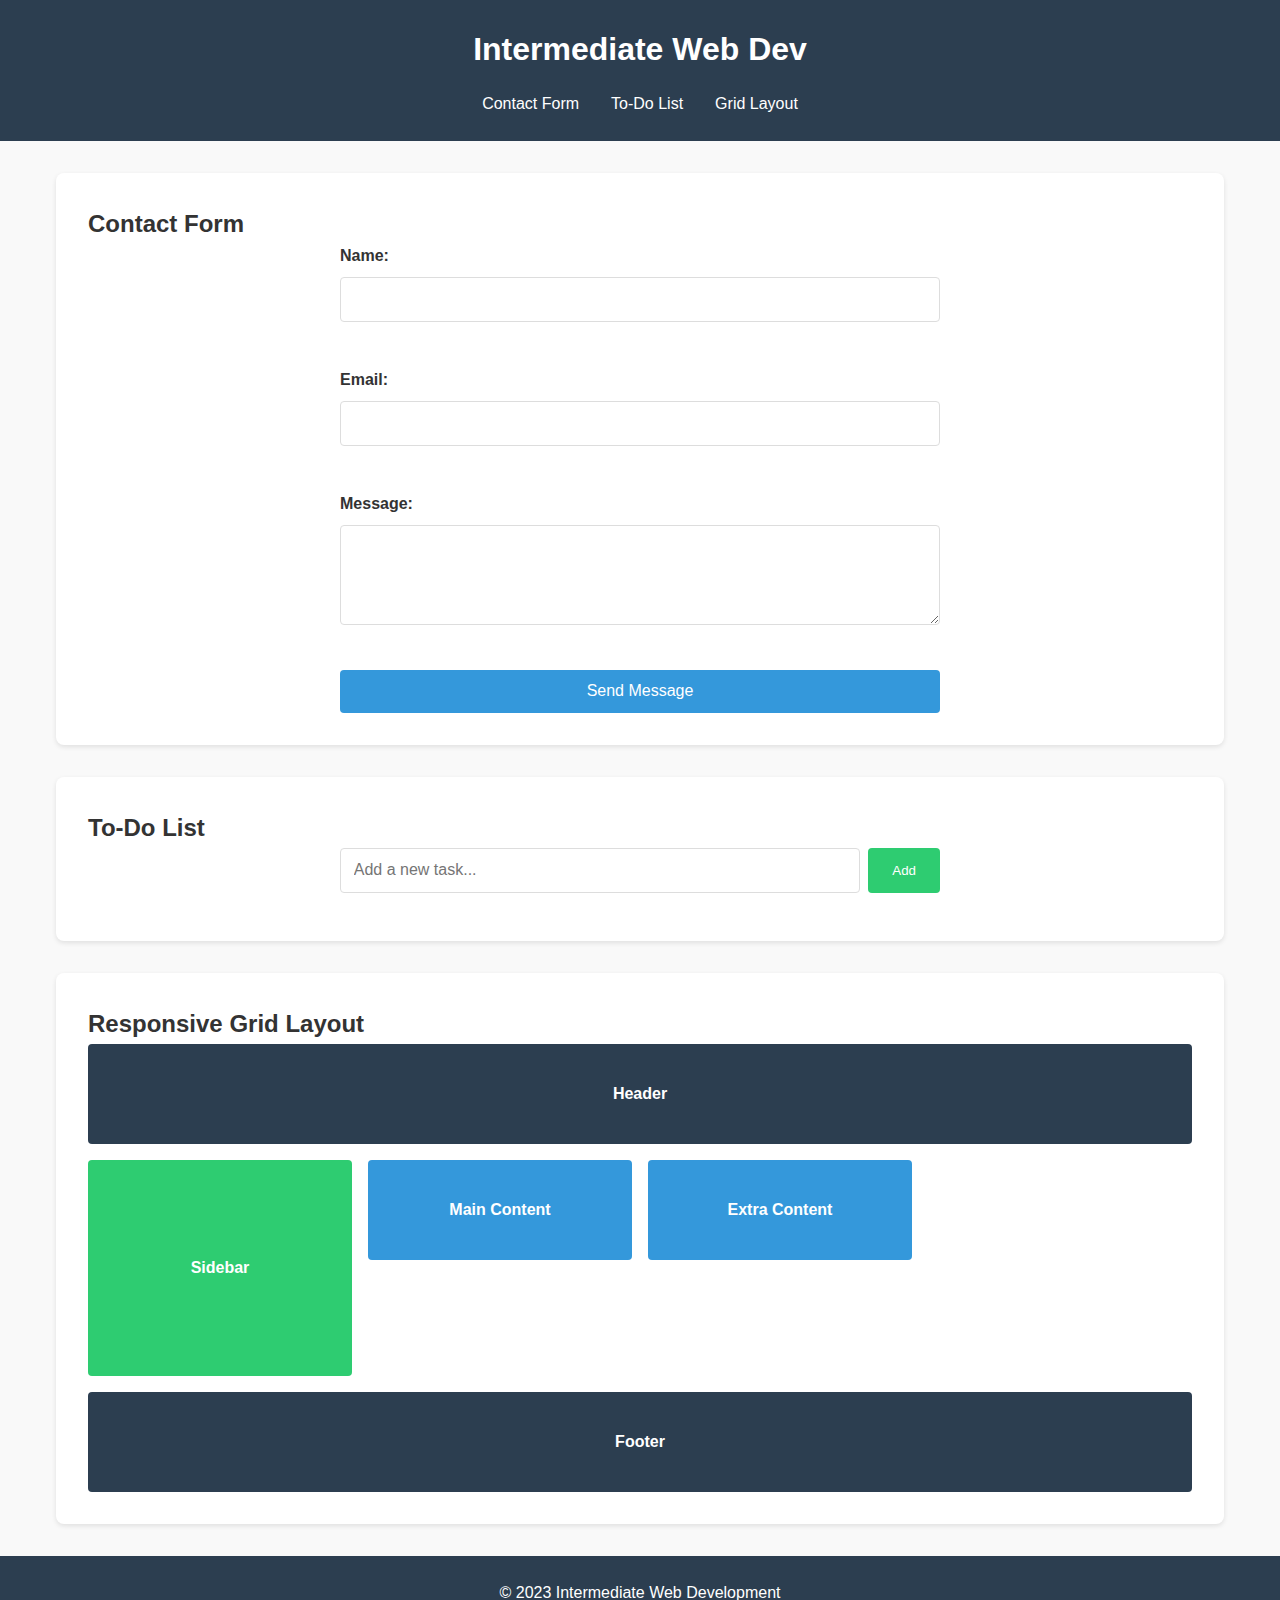
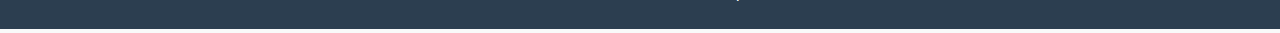
<file: taks 2/code/index.html>
<!DOCTYPE html>
<html lang="en">
<head>
    <meta charset="UTF-8">
    <meta name="viewport" content="width=device-width, initial-scale=1.0">
    <title>Intermediate Web Development</title>
    <link rel="stylesheet" href="style.css">
</head>
<body>
    <header class="header">
        <h1>Intermediate Web Dev</h1>
        <nav class="nav">
            <ul class="nav-list">
                <li><a href="#contact">Contact Form</a></li>
                <li><a href="#todo">To-Do List</a></li>
                <li><a href="#grid">Grid Layout</a></li>
            </ul>
        </nav>
    </header>

    <main class="main-container">
        <section id="contact" class="section">
            <h2>Contact Form</h2>
            <form id="contactForm" class="form">
                <div class="form-group">
                    <label for="name">Name:</label>
                    <input type="text" id="name" name="name" required>
                    <span class="error-message" id="nameError"></span>
                </div>
                
                <div class="form-group">
                    <label for="email">Email:</label>
                    <input type="email" id="email" name="email" required>
                    <span class="error-message" id="emailError"></span>
                </div>
                
                <div class="form-group">
                    <label for="message">Message:</label>
                    <textarea id="message" name="message" rows="4" required></textarea>
                    <span class="error-message" id="messageError"></span>
                </div>
                
                <button type="submit" class="submit-btn">Send Message</button>
            </form>
        </section>

        <section id="todo" class="section">
            <h2>To-Do List</h2>
            <div class="todo-container">
                <div class="todo-input">
                    <input type="text" id="todoInput" placeholder="Add a new task...">
                    <button id="addTodoBtn" class="add-btn">Add</button>
                </div>
                <ul id="todoList" class="todo-list"></ul>
            </div>
        </section>

        <section id="grid" class="section">
            <h2>Responsive Grid Layout</h2>
            <div class="grid-container">
                <div class="grid-item item1">Header</div>
                <div class="grid-item item2">Sidebar</div>
                <div class="grid-item item3">Main Content</div>
                <div class="grid-item item4">Extra Content</div>
                <div class="grid-item item5">Footer</div>
            </div>
        </section>
    </main>

    <footer class="footer">
        <p>&copy; 2023 Intermediate Web Development</p>
    </footer>

    <script src="script.js"></script>
</body>
</html>
</file>
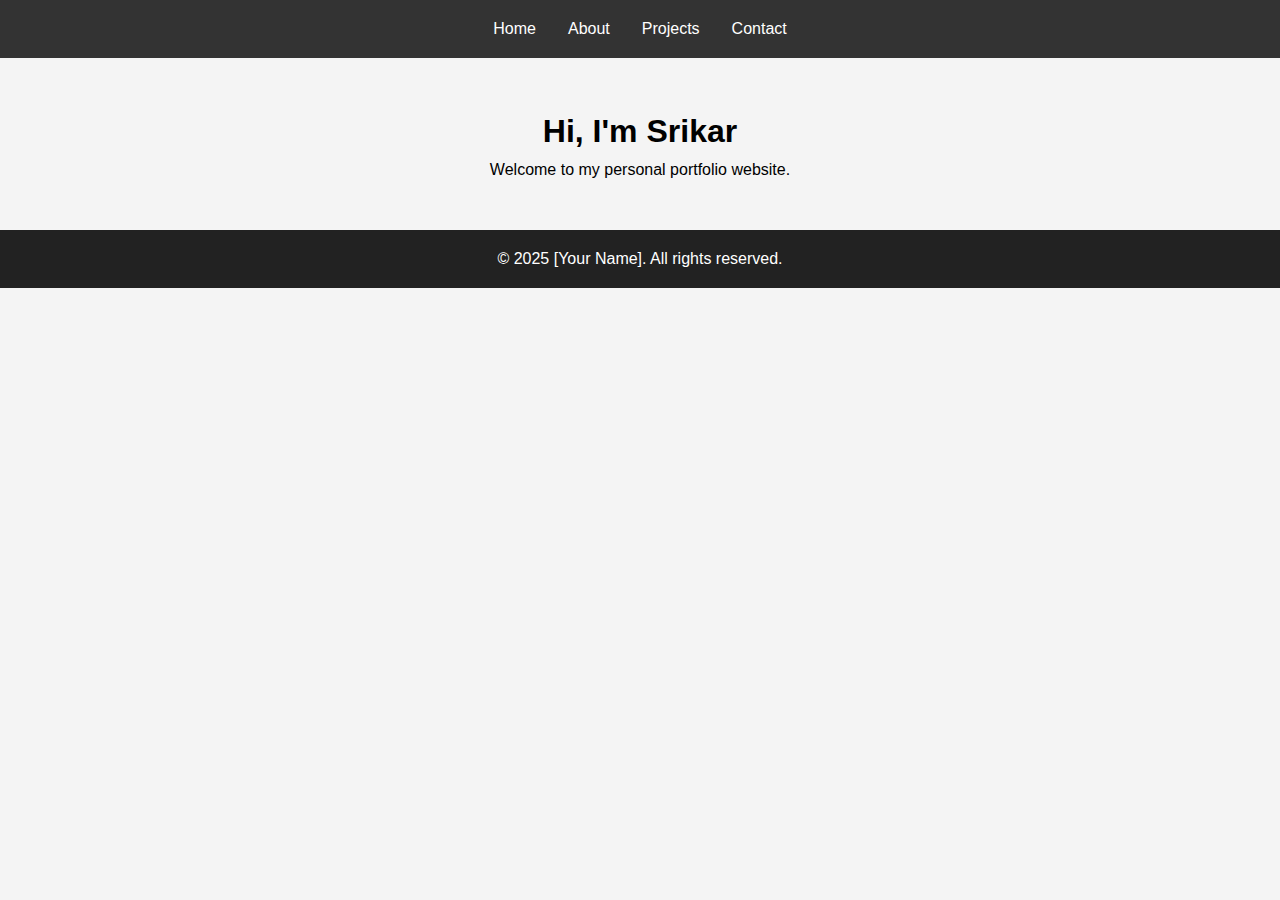
<file: taks 4/portfolio/index.html>
<!DOCTYPE html>
<html lang="en">
<head>
  <meta charset="UTF-8" />
  <meta name="viewport" content="width=device-width, initial-scale=1.0"/>
  <title>My Portfolio</title>
  <link rel="stylesheet" href="style.css"/>
</head>
<body>
  <header>
    <nav>
      <ul>
        <li><a href="index.html">Home</a></li>
        <li><a href="about.html">About</a></li>
        <li><a href="project.html">Projects</a></li>
        <li><a href="contact.html">Contact</a></li>
      </ul>
    </nav>
  </header>

  <main>
    <section class="hero">
      <h1>Hi, I'm Srikar </h1>
      <p>Welcome to my personal portfolio website.</p>
    </section>
  </main>

  <footer>
    <p>&copy; 2025 [Your Name]. All rights reserved.</p>
  </footer>
</body>
</html>
</file>
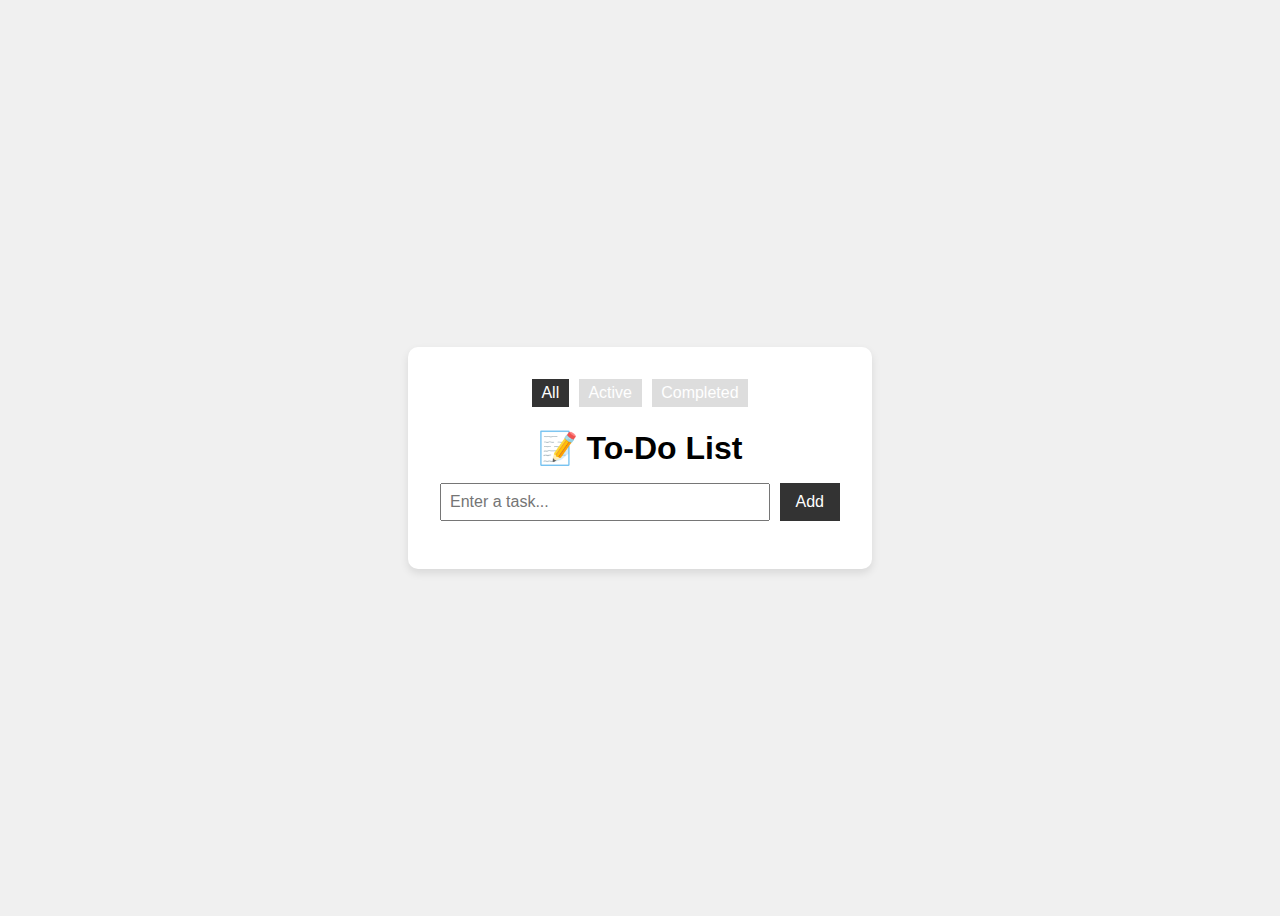
<file: taks 4/To-Do list/index.html>
<!DOCTYPE html>
<html lang="en">
<head>
  <meta charset="UTF-8" />
  <meta name="viewport" content="width=device-width, initial-scale=1.0"/>
  <title>To-Do List</title>
  <link rel="stylesheet" href="styles.css"/>
</head>
<body>
  <div class="container">   <!-- Add inside .container below the <form> -->
    <div class="filters">
        <button data-filter="all" class="active">All</button>
        <button data-filter="active">Active</button>
        <button data-filter="completed">Completed</button>
      </div>
  <ul id="todo-list"></ul>
  
    <h1>📝 To-Do List</h1>
    <form id="todo-form">
      <input type="text" id="todo-input" placeholder="Enter a task..." required />
      <button type="submit">Add</button>
    </form>
    <ul id="todo-list"></ul>
  </div>

  <script src="script.js"></script>
</body>
</html>
</file>
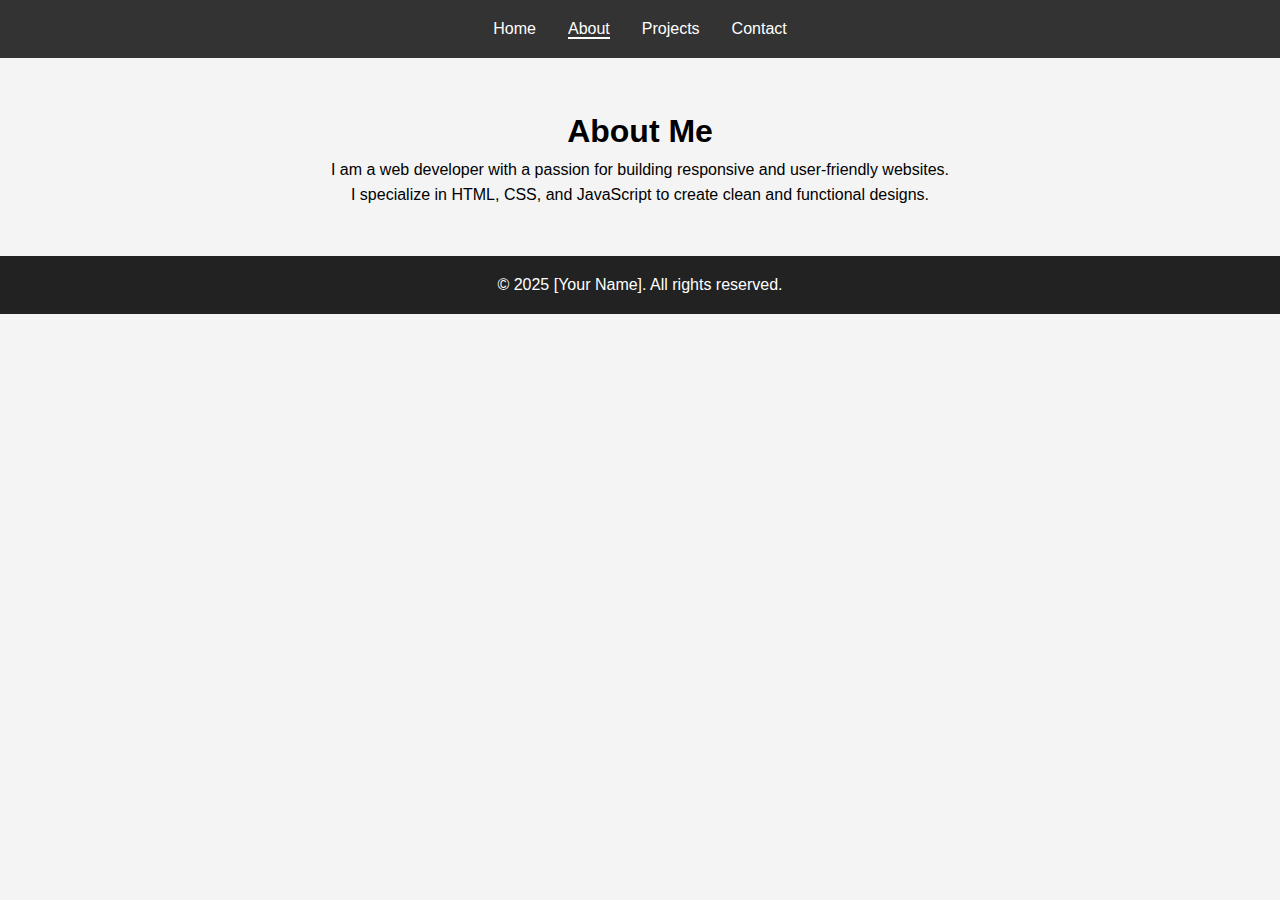
<file: taks 4/portfolio/about.html>
<!DOCTYPE html>
<html lang="en">
<head>
  <meta charset="UTF-8" />
  <meta name="viewport" content="width=device-width, initial-scale=1.0"/>
  <title>About Me</title>
  <link rel="stylesheet" href="style.css"/>
</head>
<body>
  <header>
    <nav>
      <ul>
        <li><a href="index.html">Home</a></li>
        <li><a href="about.html" class="active">About</a></li>
        <li><a href="project.html">Projects</a></li>
        <li><a href="contact.html">Contact</a></li>
      </ul>
    </nav>
  </header>

  <main>
    <section class="hero">
      <h1>About Me</h1>
      <p>I am a web developer with a passion for building responsive and user-friendly websites.</p>
      <p>I specialize in HTML, CSS, and JavaScript to create clean and functional designs.</p>
    </section>
  </main>

  <footer>
    <p>&copy; 2025 [Your Name]. All rights reserved.</p>
  </footer>
</body>
</html>
</file>
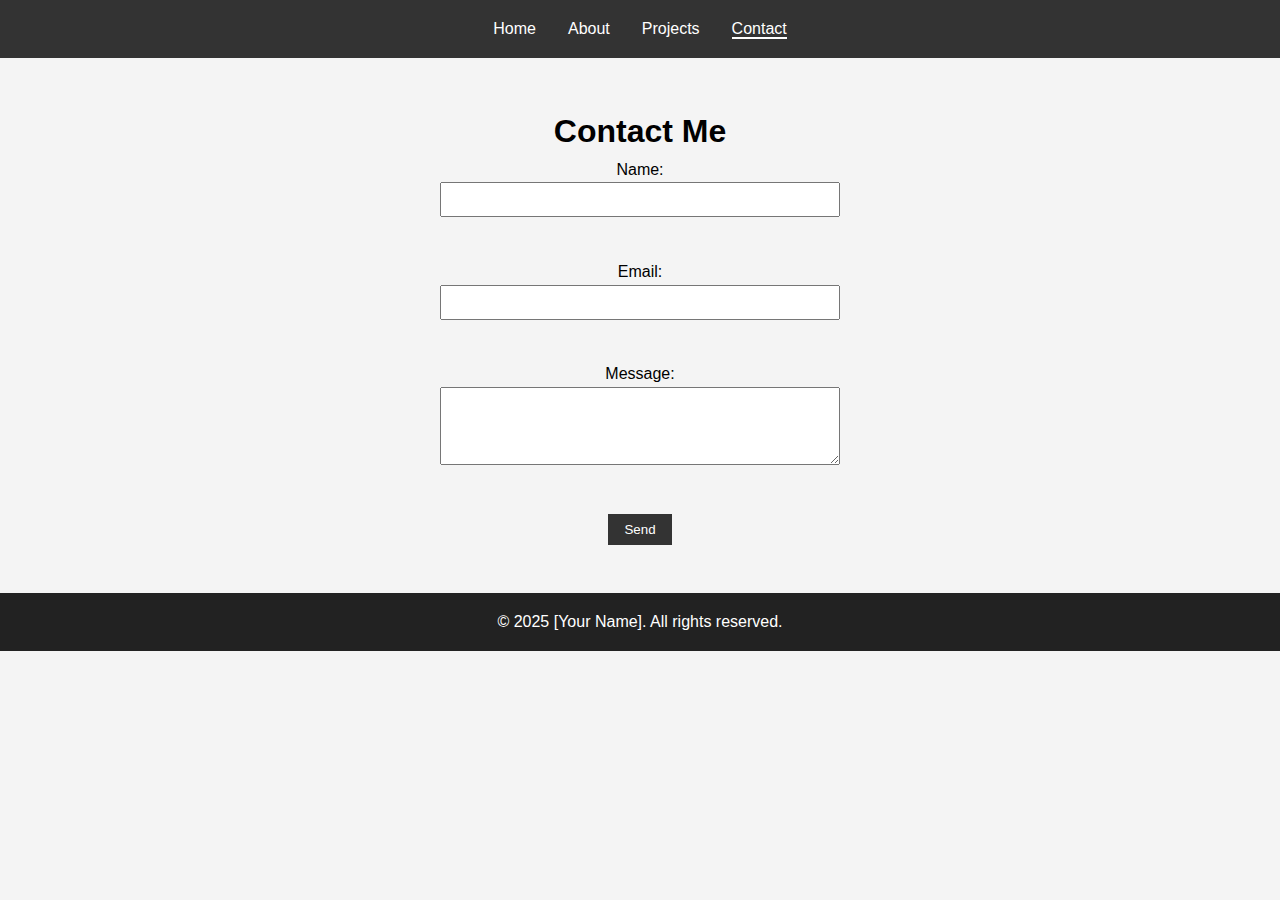
<file: taks 4/portfolio/contact.html>
<!DOCTYPE html>
<html lang="en">
<head>
  <meta charset="UTF-8" />
  <meta name="viewport" content="width=device-width, initial-scale=1.0"/>
  <title>Contact</title>
  <link rel="stylesheet" href="style.css"/>
</head>
<body>
  <header>
    <nav>
      <ul>
        <li><a href="index.html">Home</a></li>
        <li><a href="about.html">About</a></li>
        <li><a href="projects.html">Projects</a></li>
        <li><a href="contact.html" class="active">Contact</a></li>
      </ul>
    </nav>
  </header>

  <main>
    <section class="hero">
      <h1>Contact Me</h1>
      <form>
        <label for="name">Name:</label><br/>
        <input type="text" id="name" name="name" required /><br/><br/>

        <label for="email">Email:</label><br/>
        <input type="email" id="email" name="email" required /><br/><br/>

        <label for="message">Message:</label><br/>
        <textarea id="message" name="message" rows="4" required></textarea><br/><br/>

        <button type="submit">Send</button>
      </form>
    </section>
  </main>

  <footer>
    <p>&copy; 2025 [Your Name]. All rights reserved.</p>
  </footer>
</body>
</html>
</file>
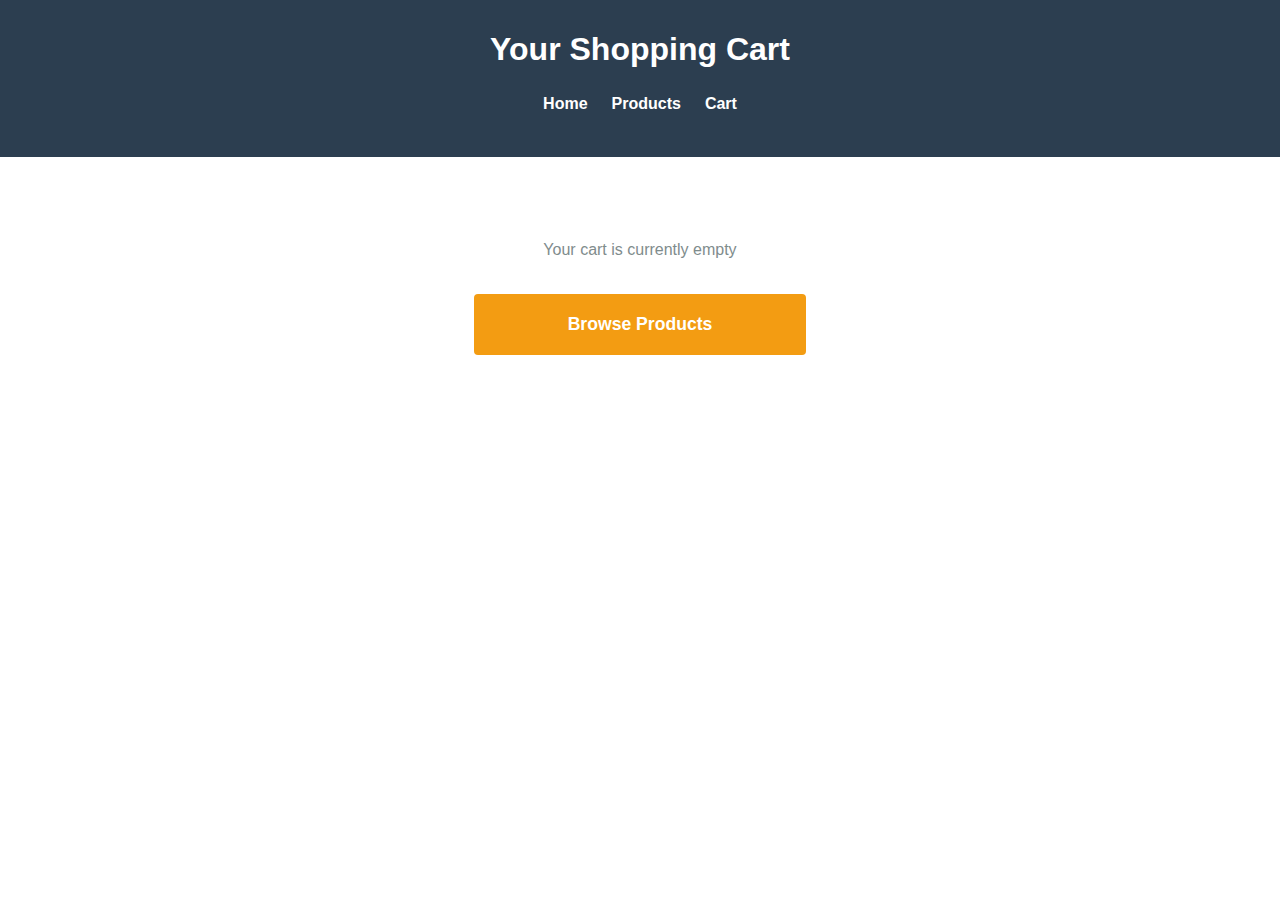
<file: taks 5/code/cart.html>
<!DOCTYPE html>
<html lang="en">
<head>
  <meta charset="UTF-8">
  <meta name="viewport" content="width=device-width, initial-scale=1.0">
  <title>Your Shopping Cart</title>
  <!--<style>
    body {
      font-family: 'Arial', sans-serif;
      margin: 0;
      padding: 0;
      line-height: 1.6;
      color: #333;
      background-color: #f5f5f5;
    }
    header {
      background-color: #2c3e50;
      color: white;
      padding: 1.5rem;
      text-align: center;
      box-shadow: 0 2px 5px rgba(0,0,0,0.1);
    }
    header h1 {
      margin: 0;
      font-size: 2rem;
    }
    nav ul {
      list-style: none;
      padding: 0;
      display: flex;
      justify-content: center;
      gap: 1.5rem;
      margin: 1rem 0;
    }
    nav a {
      color: white;
      text-decoration: none;
      font-weight: bold;
      transition: color 0.3s;
    }
    nav a:hover {
      color: #f39c12;
    }
    main {
      padding: 2rem;
      max-width: 1000px;
      margin: 2rem auto;
      background: white;
      border-radius: 8px;
      box-shadow: 0 2px 10px rgba(0,0,0,0.1);
    }
    
  </style>-->
  <link rel="stylesheet" href="styles.css">
</head>
<body>
  <header>
    <h1>Your Shopping Cart</h1>
    <nav>
      <ul>
        <li><a href="index.html">Home</a></li>
        <li><a href="products.html">Products</a></li>
        <li><a href="cart.html">Cart <span id="cart-count" style="display: none;"></span></a></li>
      </ul>
    </nav>
  </header>

  <main>
    <section id="cart-items">
      <!-- Cart items will be dynamically inserted here -->
      <div class="empty-cart">
        <p>Your cart is currently empty</p>
        <a href="products.html" class="checkout-btn">Browse Products</a>
      </div>
    </section>
    
    <div id="total-container" style="display: none;">
      <p>Subtotal: $<span id="subtotal">0</span></p>
      <p>Tax: $<span id="tax">0</span></p>
      <p>Total: $<span id="total">0</span></p>
      <a href="checkout.html" class="checkout-btn">Proceed to Checkout</a>
    </div>
  </main>
</body>
<script src="script.js"></script>
</html>
</file>
<file: taks 2/code/style.css>
/* Base Styles */
:root {
    --primary-color: #3498db;
    --secondary-color: #2ecc71;
    --error-color: #e74c3c;
    --dark-color: #2c3e50;
    --light-color: #ecf0f1;
    --shadow: 0 2px 5px rgba(0, 0, 0, 0.1);
}

* {
    margin: 0;
    padding: 0;
    box-sizing: border-box;
}

body {
    font-family: 'Segoe UI', Tahoma, Geneva, Verdana, sans-serif;
    line-height: 1.6;
    color: #333;
    background-color: #f9f9f9;
}

/* Header Styles */
.header {
    background-color: var(--dark-color);
    color: white;
    padding: 1.5rem;
    text-align: center;
}

.nav-list {
    display: flex;
    justify-content: center;
    list-style: none;
    margin-top: 1rem;
}

.nav-list li {
    margin: 0 1rem;
}

.nav-list a {
    color: white;
    text-decoration: none;
    font-weight: 500;
    transition: color 0.3s;
}

.nav-list a:hover {
    color: var(--secondary-color);
}

/* Main Content Layout */
.main-container {
    display: grid;
    grid-template-columns: 1fr;
    gap: 2rem;
    max-width: 1200px;
    margin: 2rem auto;
    padding: 0 1rem;
}

.section {
    background: white;
    padding: 2rem;
    border-radius: 8px;
    box-shadow: var(--shadow);
}

/* Form Styles */
.form {
    display: grid;
    gap: 1.5rem;
    max-width: 600px;
    margin: 0 auto;
}

.form-group {
    display: flex;
    flex-direction: column;
}

.form-group label {
    margin-bottom: 0.5rem;
    font-weight: 600;
}

.form-group input,
.form-group textarea {
    padding: 0.8rem;
    border: 1px solid #ddd;
    border-radius: 4px;
    font-size: 1rem;
}

.form-group textarea {
    resize: vertical;
    min-height: 100px;
}

.error-message {
    color: var(--error-color);
    font-size: 0.8rem;
    margin-top: 0.3rem;
    height: 1rem;
}

.submit-btn {
    background-color: var(--primary-color);
    color: white;
    padding: 0.8rem 1.5rem;
    border: none;
    border-radius: 4px;
    cursor: pointer;
    font-size: 1rem;
    transition: background-color 0.3s;
}

.submit-btn:hover {
    background-color: #2980b9;
}

/* To-Do List Styles */
.todo-container {
    max-width: 600px;
    margin: 0 auto;
}

.todo-input {
    display: flex;
    gap: 0.5rem;
    margin-bottom: 1rem;
}

.todo-input input {
    flex: 1;
    padding: 0.8rem;
    border: 1px solid #ddd;
    border-radius: 4px;
    font-size: 1rem;
}

.add-btn {
    background-color: var(--secondary-color);
    color: white;
    padding: 0 1.5rem;
    border: none;
    border-radius: 4px;
    cursor: pointer;
    transition: background-color 0.3s;
}

.add-btn:hover {
    background-color: #27ae60;
}

.todo-list {
    list-style: none;
}

.todo-item {
    display: flex;
    justify-content: space-between;
    align-items: center;
    padding: 0.8rem;
    background-color: var(--light-color);
    border-radius: 4px;
    margin-bottom: 0.5rem;
}

.todo-item button {
    background-color: var(--error-color);
    color: white;
    border: none;
    border-radius: 4px;
    padding: 0.3rem 0.6rem;
    cursor: pointer;
    transition: background-color 0.3s;
}

.todo-item button:hover {
    background-color: #c0392b;
}

/* Grid Layout Styles */
.grid-container {
    display: grid;
    grid-template-columns: repeat(4, 1fr);
    grid-auto-rows: minmax(100px, auto);
    gap: 1rem;
}

.grid-item {
    background-color: var(--primary-color);
    color: white;
    padding: 1rem;
    border-radius: 4px;
    display: flex;
    align-items: center;
    justify-content: center;
    font-weight: bold;
}

.item1 {
    grid-column: 1 / -1;
    background-color: var(--dark-color);
}

.item2 {
    grid-row: span 2;
    background-color: var(--secondary-color);
}

.item5 {
    grid-column: 1 / -1;
    background-color: var(--dark-color);
}

/* Footer Styles */
.footer {
    background-color: var(--dark-color);
    color: white;
    text-align: center;
    padding: 1.5rem;
    margin-top: 2rem;
}

/* Responsive Design */
@media (max-width: 768px) {
    .nav-list {
        flex-direction: column;
        align-items: center;
    }
    
    .nav-list li {
        margin: 0.5rem 0;
    }
    
    .grid-container {
        grid-template-columns: 1fr;
    }
    
    .item2 {
        grid-row: auto;
    }
}

@media (max-width: 480px) {
    .todo-input {
        flex-direction: column;
    }
    
    .add-btn {
        padding: 0.8rem;
    }
}
</file>
<file: taks 4/portfolio/style.css>
* {
    margin: 0;
    padding: 0;
    box-sizing: border-box;
  }
  
  body {
    font-family: Arial, sans-serif;
    line-height: 1.6;
    background-color: #f4f4f4;
  }
  
  header {
    background: #333;
    color: white;
    padding: 1rem 0;
  }
  
  nav ul {
    display: flex;
    justify-content: center;
    list-style: none;
  }
  
  nav ul li {
    margin: 0 1rem;
  }
  
  nav ul li a {
    color: white;
    text-decoration: none;
  }
  
  .hero {
    text-align: center;
    padding: 3rem 1rem;
  }
  
  footer {
    text-align: center;
    padding: 1rem;
    background: #222;
    color: white;
  }
  form input, form textarea {
    width: 100%;
    max-width: 400px;
    padding: 0.5rem;
    margin-bottom: 1rem;
  }
  
  form button {
    padding: 0.5rem 1rem;
    background: #333;
    color: white;
    border: none;
    cursor: pointer;
  }
  
  form button:hover {
    background: #555;
  }
  
  nav ul li a.active {
    border-bottom: 2px solid white;
  }
  .project {
    margin-bottom: 40px;
    padding: 20px;
    border-bottom: 1px solid #eee;
    max-width: 800px;
    margin-left: auto;
    margin-right: auto;
  }
  .project img {
    width: 400px;
    height: 250px;
    object-fit: cover;
    border-radius: 8px;
    box-shadow: 0 4px 8px rgba(0,0,0,0.1);
    border: 1px solid #ddd;
    display: block;
    margin: 0 auto;
  }
  .project p {
    margin-top: 15px;
    font-size: 1.1em;
    line-height: 1.6;
  }
  .project h2 {
    color: #2c3e50;
    margin-top: 25px;
    text-align: center;
  }
  .project ul {
    padding-left: 20px;
  }
</file>
<file: taks 4/To-Do list/styles.css>
body {
    font-family: Arial, sans-serif;
    background-color: #f0f0f0;
    display: flex;
    height: 100vh;
    justify-content: center;
    align-items: center;
  }
  
  .container {
    background: white;
    padding: 2rem;
    border-radius: 10px;
    box-shadow: 0 4px 8px rgba(0,0,0,0.1);
    width: 100%;
    max-width: 400px;
  }
  
  h1 {
    text-align: center;
    margin-bottom: 1rem;
  }
  
  form {
    display: flex;
    gap: 10px;
    margin-bottom: 1rem;
  }
  
  input {
    flex: 1;
    padding: 0.5rem;
    font-size: 1rem;
  }
  
  button {
    padding: 0.5rem 1rem;
    font-size: 1rem;
    background: #333;
    color: white;
    border: none;
    cursor: pointer;
  }
  
  ul {
    list-style: none;
    padding: 0;
  }
  
  li {
    background: #f9f9f9;
    margin-bottom: 0.5rem;
    padding: 0.5rem;
    border-radius: 5px;
    display: flex;
    justify-content: space-between;
  }
  
  li button {
    background: red;
    color: white;
    border: none;
    cursor: pointer;
  }
  .filters {
    display: flex;
    justify-content: center;
    gap: 10px;
    margin-bottom: 1rem;
  }
  
  .filters button {
    background: #ddd;
    border: none;
    padding: 0.3rem 0.6rem;
    cursor: pointer;
  }
  
  .filters button.active {
    background: #333;
    color: white;
  }
  
  .completed {
    text-decoration: line-through;
    color: #888;
  }
  
  li input[type="text"] {
    flex: 1;
    font-size: 1rem;
    padding: 0.2rem;
    border: none;
    background: transparent;
  }
  
  li input[type="text"]:focus {
    background: #fff;
    outline: 1px solid #aaa;
  }
</file>
<file: taks 5/code/styles.css>
body {
  font-family: 'Arial', sans-serif;
  margin: 0;
  padding: 0;
  line-height: 1.6;
  color: #333;
}
header {
  background-color: #2c3e50;
  color: white;
  padding: 1.5rem;
  text-align: center;
}
header h1 {
  margin: 0;
  font-size: 2rem;
}
nav ul {
  list-style: none;
  padding: 0;
  display: flex;
  justify-content: center;
  gap: 1.5rem;
  margin: 1rem 0;
}
nav a {
  color: white;
  text-decoration: none;
  font-weight: bold;
  transition: color 0.3s;
}
nav a:hover {
  color: #f39c12;
}
#search-bar {
  padding: 0.5rem;
  width: 300px;
  max-width: 80%;
  border: none;
  border-radius: 4px;
  margin-top: 0.5rem;
}
main {
  padding: 2rem;
  max-width: 1200px;
  margin: 0 auto;
}
#featured {
  text-align: center;
}
#featured h2 {
  font-size: 1.8rem;
  margin-bottom: 2rem;
  color: #2c3e50;
}
.product-container {
  display: flex;
  flex-wrap: wrap;
  justify-content: center;
  gap: 2rem;
}
.product {
  background: white;
  border: 1px solid #e0e0e0;
  border-radius: 8px;
  padding: 1.5rem;
  width: 300px;
  box-shadow: 0 2px 5px rgba(0,0,0,0.1);
  transition: transform 0.3s, box-shadow 0.3s;
}
.product:hover {
  transform: translateY(-5px);
  box-shadow: 0 5px 15px rgba(0,0,0,0.1);
}
.product img {
  width: 250px;
  height: 200px;
  object-fit: contain;
  margin-bottom: 1rem;
  border-radius: 4px;
}
.product h3 {
  margin: 0.5rem 0;
  color: #2c3e50;
  font-size: 1.2rem;
}
.product p {
  margin: 0.5rem 0;
  color: #7f8c8d;
  font-weight: bold;
}
.product button {
  background-color: #3498db;
  color: white;
  border: none;
  padding: 0.6rem 1.2rem;
  border-radius: 4px;
  cursor: pointer;
  font-weight: bold;
  transition: background-color 0.3s;
  margin-top: 0.5rem;
  width: 100%;
}
.product button:hover {
  background-color: #2980b9;
}
#search-bar, #filter-category {
  padding: 8px;
  margin: 10px 5px;
  border: 1px solid #ddd;
  border-radius: 4px;
}
#product-list {
  display: grid;
  grid-template-columns: repeat(auto-fill, minmax(300px, 1fr));
  gap: 20px;
  padding: 20px;
}
.product {
  border: 1px solid #ddd;
  border-radius: 8px;
  padding: 15px;
  text-align: center;
  transition: transform 0.3s;
}
.product:hover {
  transform: translateY(-5px);
  box-shadow: 0 5px 15px rgba(0,0,0,0.1);
}
.product img {
  width: 300px;
  height: 200px;
  object-fit: contain;
  border-radius: 4px;
  margin-bottom: 10px;
  background-color: #f5f5f5;
  padding: 10px;
}
.product h3 {
  margin: 10px 0;
  color: #333;
}
.product p {
  color: #666;
  margin: 5px 0;
}
.product button {
  background-color: #4CAF50;
  color: white;
  border: none;
  padding: 10px 15px;
  border-radius: 4px;
  cursor: pointer;
  margin-top: 10px;
}
.product button:hover {
  background-color: #45a049;
}
#cart-items {
  margin-bottom: 2rem;
}
.cart-item {
  display: flex;
  align-items: center;
  padding: 1rem;
  border-bottom: 1px solid #eee;
  gap: 1.5rem;
}
.cart-item:last-child {
  border-bottom: none;
}
.cart-item img {
  width: 100px;
  height: 100px;
  object-fit: contain;
  border-radius: 4px;
  border: 1px solid #eee;
}
.item-details {
  flex-grow: 1;
}
.item-details h3 {
  margin: 0 0 0.5rem 0;
  color: #2c3e50;
}
.item-price {
  font-weight: bold;
  color: #27ae60;
}
.quantity-controls {
  display: flex;
  align-items: center;
  gap: 0.5rem;
}
.quantity-controls button {
  background: #3498db;
  color: white;
  border: none;
  width: 30px;
  height: 30px;
  border-radius: 50%;
  cursor: pointer;
  font-weight: bold;
}
.quantity-controls button:hover {
  background: #2980b9;
}
.quantity {
  min-width: 30px;
  text-align: center;
}
.remove-item {
  background: #e74c3c;
  color: white;
  border: none;
  padding: 0.5rem 1rem;
  border-radius: 4px;
  cursor: pointer;
  margin-left: auto;
}
.remove-item:hover {
  background: #c0392b;
}
#total {
  font-size: 1.5rem;
  font-weight: bold;
  color: #2c3e50;
  text-align: right;
  padding: 1rem;
  border-top: 2px solid #eee;
  margin-top: 1rem;
}
.checkout-btn {
  display: block;
  width: 100%;
  max-width: 300px;
  background: #f39c12;
  color: white;
  border: none;
  padding: 1rem;
  font-size: 1.1rem;
  border-radius: 4px;
  cursor: pointer;
  margin: 2rem auto 0;
  text-align: center;
  text-decoration: none;
  font-weight: bold;
  transition: background 0.3s;
}
.checkout-btn:hover {
  background: #e67e22;
}
.empty-cart {
  text-align: center;
  padding: 2rem;
  color: #7f8c8d;
}
</file>
